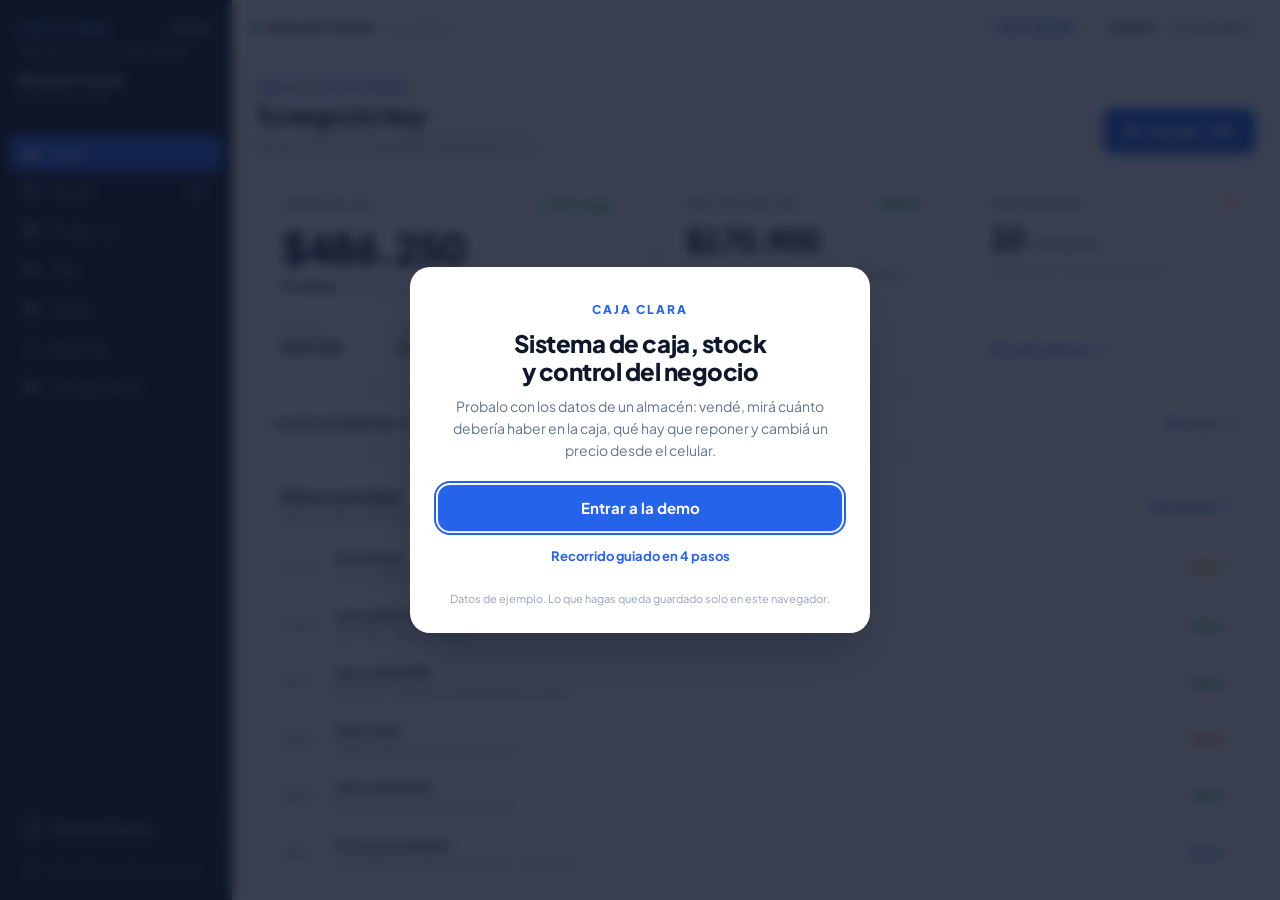
<file: index.html>
<!doctype html>
<html lang="es-AR">
  <head>
    <meta charset="UTF-8" />
    <meta name="viewport" content="width=device-width, initial-scale=1.0, maximum-scale=1.0, user-scalable=no, viewport-fit=cover" />
    <meta name="theme-color" content="#0f172a" />
    <meta name="description" content="Caja Clara: sistema de caja, stock y control del negocio para almacenes, kioscos y minimercados. Demo interactiva con datos de ejemplo." />
    <title>Caja Clara — Sistema de caja, stock y control del negocio (demo)</title>
    <link rel="icon" type="image/svg+xml" href="data:image/svg+xml,<svg xmlns='http://www.w3.org/2000/svg' viewBox='0 0 24 24' fill='none' stroke='%232563eb' stroke-width='2' stroke-linecap='round' stroke-linejoin='round'><rect width='20' height='14' x='2' y='5' rx='2'/><line x1='2' x2='22' y1='10' y2='10'/></svg>" />
    <script type="module" crossorigin src="./assets/index-D0BEXi92.js"></script>
    <link rel="stylesheet" crossorigin href="./assets/index-B098D04C.css">
  </head>
  <body>
    <div id="root"></div>
  </body>
</html>
</file>
<file: assets/index-B098D04C.css>
@font-face{font-family:Plus Jakarta Sans;font-style:normal;font-display:swap;font-weight:400;src:url(./plus-jakarta-sans-latin-400-normal-Dhut76fR.woff2) format("woff2"),url(./plus-jakarta-sans-latin-400-normal-BDKaGhyp.woff) format("woff")}@font-face{font-family:Plus Jakarta Sans;font-style:normal;font-display:swap;font-weight:500;src:url(./plus-jakarta-sans-latin-500-normal-Bf-nb4oT.woff2) format("woff2"),url(./plus-jakarta-sans-latin-500-normal-DYtqi0QS.woff) format("woff")}@font-face{font-family:Plus Jakarta Sans;font-style:normal;font-display:swap;font-weight:600;src:url(./plus-jakarta-sans-latin-600-normal-DLTa1BUW.woff2) format("woff2"),url(./plus-jakarta-sans-latin-600-normal-BR_Ojra4.woff) format("woff")}@font-face{font-family:Plus Jakarta Sans;font-style:normal;font-display:swap;font-weight:700;src:url(./plus-jakarta-sans-latin-700-normal-CfpNZvy6.woff2) format("woff2"),url(./plus-jakarta-sans-latin-700-normal-DqEcQeE5.woff) format("woff")}@font-face{font-family:Plus Jakarta Sans;font-style:normal;font-display:swap;font-weight:800;src:url(./plus-jakarta-sans-latin-800-normal-CusIZhrK.woff2) format("woff2"),url(./plus-jakarta-sans-latin-800-normal-BRNHt2w0.woff) format("woff")}@font-face{font-family:JetBrains Mono;font-style:normal;font-display:swap;font-weight:500;src:url(./jetbrains-mono-latin-500-normal-BWZEU5yA.woff2) format("woff2"),url(./jetbrains-mono-latin-500-normal-CJOVTJB7.woff) format("woff")}@font-face{font-family:JetBrains Mono;font-style:normal;font-display:swap;font-weight:700;src:url(./jetbrains-mono-latin-700-normal-BYuf6tUa.woff2) format("woff2"),url(./jetbrains-mono-latin-700-normal-D3wTyLJW.woff) format("woff")}:root{--page-bg: #f8fafc;--surface: #ffffff;--surface-hover: #f1f5f9;--surface-active: #e2e8f0;--border: #e2e8f0;--border-strong: #cbd5e1;--text-main: #0f172a;--text-muted: #64748b;--text-subtle: #94a3b8;--accent: #2563eb;--accent-hover: #1d4ed8;--accent-soft: #eff6ff;--accent-border: #bfdbfe;--success: #16a34a;--success-strong: #15803d;--success-soft: #f0fdf4;--success-border: #bbf7d0;--warning: #b45309;--warning-soft: #fffbeb;--warning-border: #fde68a;--danger: #dc2626;--danger-soft: #fef2f2;--danger-border: #fecaca;--radius-sm: 6px;--radius: 10px;--radius-lg: 14px;--radius-full: 9999px;--shadow-sm: 0 1px 2px 0 rgb(15 23 42 / .05);--shadow: 0 1px 3px 0 rgb(15 23 42 / .08), 0 1px 2px -1px rgb(15 23 42 / .08);--shadow-md: 0 4px 6px -1px rgb(15 23 42 / .08), 0 2px 4px -2px rgb(15 23 42 / .08);--shadow-modal: 0 25px 50px -12px rgb(15 23 42 / .35);--font-sans: "Plus Jakarta Sans", -apple-system, BlinkMacSystemFont, "Segoe UI", Roboto, sans-serif;--font-mono: "JetBrains Mono", ui-monospace, SFMono-Regular, Menlo, Consolas, monospace}*{box-sizing:border-box;margin:0;padding:0}html,body{background-color:var(--page-bg);color:var(--text-main);font-family:var(--font-sans);font-size:14px;line-height:1.45;-webkit-font-smoothing:antialiased;-moz-osx-font-smoothing:grayscale;-webkit-tap-highlight-color:transparent;overflow-x:hidden;height:100%}#root{min-height:100%;display:flex;flex-direction:column}button,input,select,textarea{font-family:inherit;font-size:inherit;color:inherit}button{cursor:pointer;border:none;background:none;outline:none;transition:background-color .14s ease,border-color .14s ease,color .14s ease,box-shadow .14s ease,opacity .14s ease}button:disabled{cursor:not-allowed}button:focus-visible,input:focus-visible,select:focus-visible,[tabindex]:focus-visible{outline:2px solid var(--accent);outline-offset:2px}input[type=number]::-webkit-outer-spin-button,input[type=number]::-webkit-inner-spin-button{-webkit-appearance:none;margin:0}input[type=number]{-moz-appearance:textfield;-webkit-appearance:textfield;appearance:textfield}::-webkit-scrollbar{width:8px;height:8px}::-webkit-scrollbar-track{background:transparent}::-webkit-scrollbar-thumb{background:#cbd5e1;border-radius:9999px;border:2px solid transparent;background-clip:padding-box}::-webkit-scrollbar-thumb:hover{background:#94a3b8;background-clip:padding-box}.num-mono{font-family:var(--font-sans);font-variant-numeric:tabular-nums;font-feature-settings:"tnum" 1;letter-spacing:-.01em}svg{flex-shrink:0}.show-mobile{display:none}.actions{display:flex;justify-content:flex-end;flex-wrap:wrap;gap:10px}.actions>.btn{flex:0 1 auto}.text-balance{text-wrap:balance}.card{background-color:var(--surface);border:1px solid var(--border);border-radius:var(--radius-lg);box-shadow:var(--shadow-sm)}.eyebrow{font-size:11px;font-weight:700;letter-spacing:.06em;text-transform:uppercase;color:var(--text-muted)}.btn{display:inline-flex;align-items:center;justify-content:center;gap:8px;padding:9px 14px;border-radius:var(--radius);font-size:13px;font-weight:700;line-height:1.2;white-space:nowrap;border:1px solid transparent}.btn-lg{padding:13px 20px;font-size:15px;border-radius:12px}.btn-sm{padding:6px 10px;font-size:12px;border-radius:8px}.btn-primary{background-color:var(--accent);color:#fff;box-shadow:0 1px 2px #2563eb40}.btn-primary:hover:not(:disabled){background-color:var(--accent-hover)}.btn-success{background-color:var(--success);color:#fff;box-shadow:0 1px 2px #16a34a40}.btn-success:hover:not(:disabled){background-color:var(--success-strong)}.btn-dark{background-color:var(--text-main);color:#fff}.btn-dark:hover:not(:disabled){background-color:#1e293b}.btn-danger{background-color:var(--danger);color:#fff}.btn-danger:hover:not(:disabled){background-color:#b91c1c}.btn-secondary{background-color:var(--surface);color:var(--text-main);border-color:var(--border-strong)}.btn-secondary:hover:not(:disabled){background-color:var(--surface-hover)}.btn-ghost{background-color:transparent;color:var(--text-muted)}.btn-ghost:hover:not(:disabled){background-color:var(--surface-hover);color:var(--text-main)}.btn:disabled{background-color:#cbd5e1;border-color:transparent;color:#fff;box-shadow:none}.btn-secondary:disabled,.btn-ghost:disabled{background-color:var(--surface);color:var(--text-subtle);border-color:var(--border)}.link-btn{display:inline-flex;align-items:center;gap:4px;color:var(--accent);font-size:13px;font-weight:700;border-radius:6px}.link-btn:hover{color:var(--accent-hover);text-decoration:underline;text-underline-offset:3px}.badge{display:inline-flex;align-items:center;gap:4px;font-size:11px;font-weight:700;line-height:1.3;padding:2px 8px;border-radius:9999px;white-space:nowrap}.badge-success{background-color:var(--success-soft);color:var(--success)}.badge-warning{background-color:var(--warning-soft);color:var(--warning)}.badge-danger{background-color:var(--danger-soft);color:var(--danger)}.badge-accent{background-color:var(--accent-soft);color:var(--accent)}.badge-neutral{background-color:#f1f5f9;color:#475569}.input{width:100%;padding:9px 12px;border-radius:var(--radius);border:1px solid var(--border-strong);background-color:#fff;font-size:14px;transition:border-color .14s ease,box-shadow .14s ease}.input:focus{outline:none;border-color:var(--accent);box-shadow:0 0 0 3px #2563eb26}.input-money{font-variant-numeric:tabular-nums;font-weight:700;text-align:right}.row-hover{transition:background-color .12s ease}.row-hover:hover{background-color:var(--surface-hover)}.dot{width:8px;height:8px;border-radius:50%;display:inline-block;flex-shrink:0}.modal-card{max-height:calc(100vh - 32px);max-height:calc(100dvh - 32px)}.app-shell{display:flex;width:100%;height:100vh;height:100dvh;overflow:hidden;background-color:var(--page-bg)}.app-sidebar{width:232px;flex-shrink:0;display:flex;flex-direction:column;background-color:#0f172a;color:#f8fafc;border-right:1px solid #1e293b;overflow-y:auto}.nav-item{display:flex;align-items:center;justify-content:space-between;width:100%;padding:9px 12px;border-radius:8px;color:#94a3b8;font-size:13px;font-weight:500;text-align:left}.nav-item:hover{background-color:#1e293b;color:#f8fafc}.nav-item.is-active{background-color:var(--accent);color:#fff;font-weight:600}.app-column{flex:1;min-width:0;display:flex;flex-direction:column}.app-topbar{height:56px;flex-shrink:0;display:flex;align-items:center;justify-content:space-between;gap:12px;padding:0 20px;background-color:var(--surface);border-bottom:1px solid var(--border)}.app-main{flex:1;min-height:0;overflow-y:auto;padding:24px;position:relative}.app-main.is-owner{padding:0;background-color:#090d16}.mobile-bottom-nav{display:none;flex-shrink:0;align-items:stretch;justify-content:space-around;background-color:#fff;border-top:1px solid var(--border);padding-bottom:env(safe-area-inset-bottom)}.mobile-bottom-nav button{flex:1;display:flex;flex-direction:column;align-items:center;justify-content:center;gap:2px;padding:8px 0;font-size:11px;font-weight:600;color:var(--text-muted)}.mobile-bottom-nav button.is-active{color:var(--accent)}.page{max-width:1200px;margin:0 auto;display:flex;flex-direction:column;gap:20px}.page-header{display:flex;justify-content:space-between;align-items:flex-end;flex-wrap:wrap;gap:14px}.page-title{font-size:24px;font-weight:800;letter-spacing:-.02em;color:var(--text-main)}.page-subtitle{font-size:13px;color:var(--text-muted);margin-top:2px}.dash-kpis{display:grid;grid-template-columns:minmax(0,1.35fr) minmax(0,1fr) minmax(0,1fr);gap:16px}.pos-layout{display:grid;grid-template-columns:minmax(0,1.45fr) minmax(340px,1fr);gap:18px;height:calc(100vh - 104px);height:calc(100dvh - 104px);min-height:460px}.cash-hero{display:grid;grid-template-columns:minmax(0,1fr) minmax(280px,380px);gap:28px;align-items:start}.split-2{display:grid;grid-template-columns:repeat(2,minmax(0,1fr));gap:16px}@media(max-width:1100px){.dash-kpis{grid-template-columns:repeat(2,minmax(0,1fr))}.dash-kpis>:first-child{grid-column:1 / -1}}@media(max-width:900px){.app-sidebar{display:none}.mobile-bottom-nav{display:flex}.app-main{padding:16px}.app-topbar{padding:0 12px}.pos-layout{grid-template-columns:minmax(0,1fr);height:auto;min-height:0}.pos-catalog{max-height:60vh}.split-2{grid-template-columns:minmax(0,1fr)}}@media(max-width:760px){.cash-hero{grid-template-columns:minmax(0,1fr);gap:18px}}@media(max-width:640px){.dash-kpis{grid-template-columns:minmax(0,1fr)}.hide-mobile{display:none!important}.show-mobile{display:inline!important}.actions>.btn{flex:1 1 130px}.pos-search{padding-right:14px!important}.table-compact th,.table-compact td{padding-left:12px!important;padding-right:12px!important}.page-title{font-size:21px}.page{gap:16px}}@keyframes fadeIn{0%{opacity:0;transform:translateY(4px)}to{opacity:1;transform:translateY(0)}}@keyframes slideInRight{0%{transform:translate(100%)}to{transform:translate(0)}}@keyframes pulseGlow{0%,to{opacity:1}50%{opacity:.45}}@keyframes highlightFade{0%{background-color:#dbeafe}to{background-color:var(--accent-soft)}}.animate-fade-in{animation:fadeIn .18s ease forwards}.animate-slide-in-right{animation:slideInRight .22s cubic-bezier(.16,1,.3,1) forwards}.pulse-dot{animation:pulseGlow 2.4s infinite ease-in-out}.price-updated{animation:highlightFade 1.6s ease forwards}@media(prefers-reduced-motion:reduce){*,*:before,*:after{animation-duration:1ms!important;animation-iteration-count:1!important;transition-duration:1ms!important}}@media print{@page{margin:6mm}body *{visibility:hidden!important}.print-area,.print-area *{visibility:visible!important}html,body{background:#fff!important}.print-area{position:fixed!important;left:0;top:0;width:100%;max-width:80mm;max-height:none!important;overflow:visible!important;padding:0!important}}
</file>
